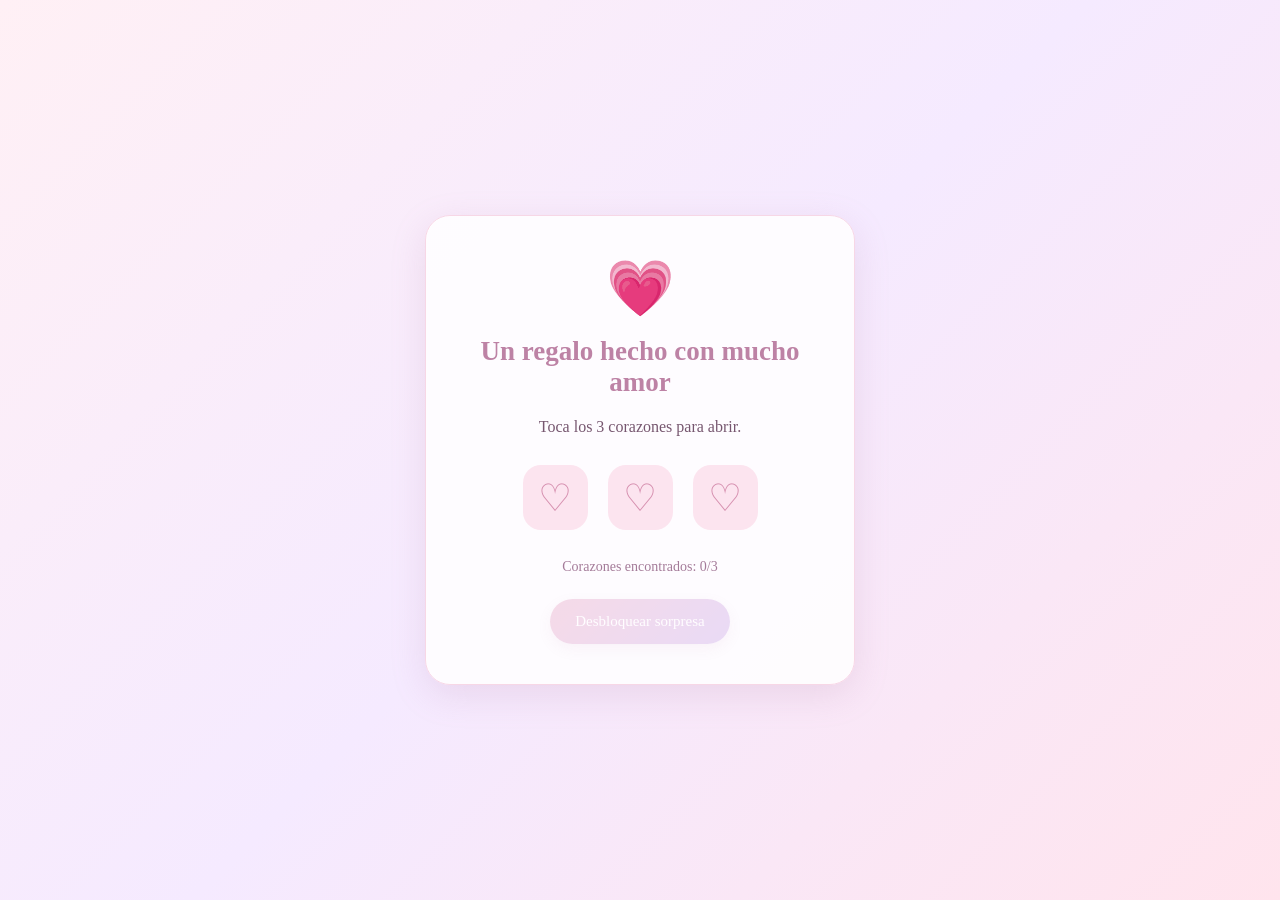
<file: index.html>
<!DOCTYPE html>
<html lang="es">
<head>
    <meta charset="UTF-8">
    <meta name="viewport" content="width=device-width, initial-scale=1.0">
    <title>💗 Para sofi 💗</title>

    <link rel="stylesheet" href="style.css">
</head>

<body>

    <!-- fondo y efectos -->
    <div id="particles"></div>

    <!-- MINIJUEGO INICIAL -->
    <section id="game-screen" class="screen">
        <div class="game-card">
            <div class="game-flower">💗</div>

            <h1>Un regalo hecho con mucho amor</h1>

            <p id="game-description">
                Toca los 3 corazones para abrir.
            </p>

            <div class="hearts-game" id="hearts-game">
                <button class="heart-option">♡</button>
                <button class="heart-option">♡</button>
                <button class="heart-option">♡</button>
            </div>

            <p id="game-progress">Corazones encontrados: 0/3</p>

            <button id="unlock-button" disabled>
                Desbloquear sorpresa
            </button>
        </div>
    </section>

    <!-- pantalla de la carta -->
    <section id="envelope-screen" class="screen hidden">
        <div class="intro">
            <h1>Carta para Sofia</h1>
            <p>Una pequeña sorpresa hecha con mucho amor.</p>
        </div>

        <div class="envelope-container" id="envelope">

            <div class="envelope-back"></div>

            <div class="letter-preview">
                <span>💌</span>
            </div>

            <div class="envelope-front"></div>

            <div class="envelope-flap"></div>

            <div class="envelope-heart">♡</div>

        </div>

        <p class="click-hint" id="envelope-hint">
            Tocá el sobre para abrirlo
        </p>
    </section>

    <!-- carta principal -->
    <main id="letter-screen" class="hidden">

        <div class="letter-card">

            <div class="letter-decoration">✿</div>

            <p class="small-title">27/10/2026</p>

            <h1>Nuestro segundo mes juntos ♡</h1>

            <div class="separator">♡ ───── ✿ ───── ♡ ───── ✿ ───── ♡ ───── ✿ ───── ♡ ───── ✿ ───── ♡</div>

            <!-- carta contenido -->
            <div class="letter-content">
                <p class="letter-text">
                    sofia, desde que te conoci mi vida dio una vuelta de 360 grados, el como fuimos hablando poco a poco todos los dias, el como pasabamos horas pegadas al telefono con tal de saber un poquito mas del otro, eso fue lo que sin saber me enamoro lemtanmente de ti, el como nos ibamos gustando cada vez mas y mas de forma romantica dejando de lado que solo nos escribimos para pasar un rato de calentura y hoy sin darnos cuentas ya pasaron 2 meses siendo novios y como 5 meses desde que nos conocimos, la verdad cada dia fue una aventura muy distinta, algunas divertidas, otras cursis, otras algo picantes, incluso algunas un poco tristes, pero todas las pasamos juntos, amandonos profundamente, y aun asi, a pesar de que ya pasaron 5 meses juntos hablando todos los dias sigo aprendiendo muchas cosas de ti, y me doy cuenta lo unica y extraordinaria que eres en los pequeños detalles que solamente tu tienes, te amo por tantas razones que podria llenar un libro entero de tu forma de ser. se que ultimamente estoy muy ocupado como para hacerte datalles durante todo el mes y cositas especiales y unicas hechas por mi, pero te prometo que me voy a esforzar el doble para volver a darte todos los detalles que te mereces. 
                </p>

                <p class="letter-text">
                    Te pido perdon por aveces hacerte dudar del cariño que te tengo, pero te prometo que mi amor por ti va existir durante toda mi vida pase lo que pase porque desde que te conoci mi vida ha sido muchisimo mejor, nunca me aburriria de una chica tan divertida, inteligente y carismatica, por mas que mires mucho tiktok JSAJSAJASJ, yo se que siempre estoy en tu cabeza, como tu siempre estas en la mia y la verdad es que tenerte el sentimiento que te tengo es lo mas vulnerable que me he sentido con alguien, es increible la confianza que te tengo y es loco lo cercana que te siento a pesar de estar a tantos kilometros de distancia, yo se que las cosas seran muy dificiles y tendremos que esforzarnos todos los dias, incluso cuando no nos entendamos pero deseo hacerlo porque te amo, te quiero a ti y unicamente a ti, estas pegada en mi mente como mateo al roblox JSAJASJSA, mi corazon late tu nombre en codigo morse, soy solamente tuyo y tan tuyo que quiero pertenecerte al menos 80 años mas, no podre formar esta conexion ni aprecio por una persona en toda mi vida si no eres tu y solo tu, sin importar el tiempo que tarde o el trabajo que me cueste, quiero que nuestra relacion funcione bien y terminemos felices por siempre, formando la familia que siempre soñamos, y que nos amemos hasta el ultimo dia de nuestras vidas, porque te amo con todo mi corazon y alma, y no quiero que eso cambie nunca.
                </p>
            </div>

            <!-- regalo sorpresa -->
            <section class="surprise-section">

                <h2>Y por ultimo</h2>

                <button id="surprise-button">
                    🎁
                </button>

                <div id="surprise-content" class="hidden">
                    <div class="surprise-icon">💐</div>
                    <p><a href="juego.html" class="boton-juego">Jugar al juego</a></p>
                </div>

            </section>

            <!-- despedida -->
            <footer>
                <p>♡ Hecho con mucho cariño por Agus ♡</p>
                <span>✿ ❀ ✿</span>
            </footer>

        </div>

    </main>

    <script src="scripts.js"></script>

</body>
</html>
</file>
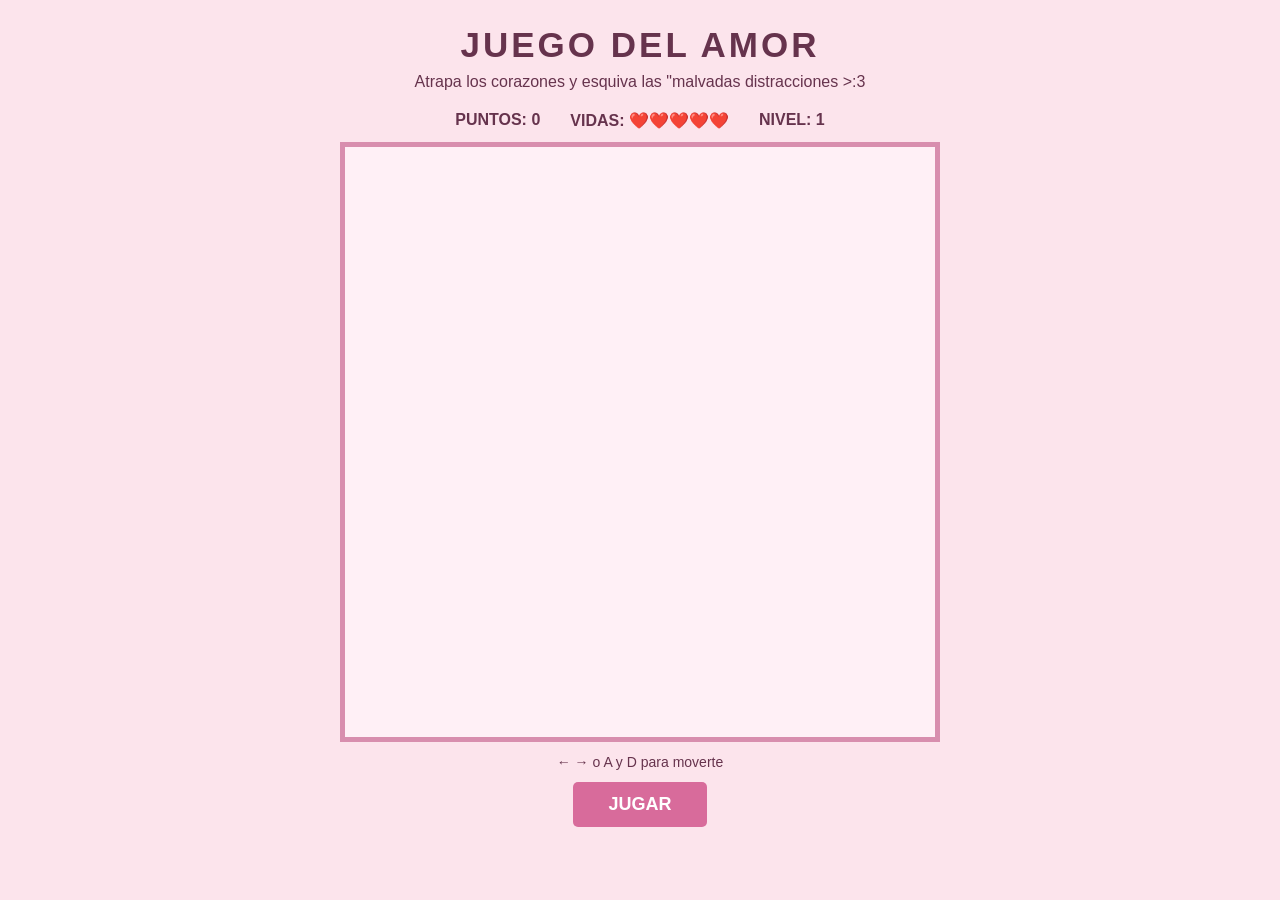
<file: juego.html>
<!DOCTYPE html>
<html lang="es">
<head>
    <meta charset="UTF-8">
    <meta name="viewport" content="width=device-width, initial-scale=1.0">
    <title>Juego del Amor</title>
    <link rel="stylesheet" href="juego.css">
</head>

<body>

    <main class="contenedor-juego">

        <h1>JUEGO DEL AMOR</h1>

        <p class="subtitulo-juego">
            Atrapa los corazones y esquiva las "malvadas distracciones >:3
        </p>

        <section class="informacion-juego">

            <div>PUNTOS: <span id="puntos">0</span></div>

            <div>VIDAS: <span id="vidas">❤️❤️❤️❤️❤️</span></div>

            <div>NIVEL: <span id="nivel">1</span></div>

        </section>

        <canvas id="juego" width="600" height="600"></canvas>

        <div class="controles-juego">
            <p>← → o A y D para moverte</p>
        </div>

        <button id="botonInicio">JUGAR</button>

        <section id="pantallaMensaje" class="pantalla-mensaje">

            <img id="imagenDerrota"
                 src="assets/derrota.PNG"
                 alt="Imagen de derrota">

            <h2 id="tituloMensaje"></h2>

            <p id="textoMensaje"></p>

            <button id="botonMensaje">CONTINUAR</button>

        </section>

    </main>

    <script src="juego.js"></script>

</body>
</html>
</file>
<file: style.css>
/* CONFIGURACION GENERAL */

* {
    margin: 0;
    padding: 0;
    box-sizing: border-box;
}

body {
    font-family: Georgia, serif;
    background: linear-gradient(135deg, #fff0f5, #f5eaff, #ffe4ed);
    color: #76566f;
    min-height: 100vh;
    overflow-x: hidden;
}

.hidden {
    display: none !important;
}

button {
    font-family: inherit;
    cursor: pointer;
    border: none;
}

/* FONDO DE PARTICULAS */

/* FONDO DE CORAZONES Y FLORES */

#particles {
    position: fixed;
    inset: 0;
    pointer-events: none;
    overflow: hidden;
    z-index: 0;
}

.particle {
    position: absolute;
    bottom: -40px;
    animation: float-up linear forwards;
    user-select: none;
    text-shadow: 0 2px 8px rgba(220, 150, 190, 0.2);
}

@keyframes float-up {

    0% {
        transform: translateY(0) rotate(0deg) scale(0.7);
        opacity: 0;
    }

    15% {
        opacity: 0.8;
    }

    50% {
        transform: translateY(-50vh) rotate(180deg) scale(1);
    }

    100% {
        transform: translateY(-110vh) rotate(360deg) scale(0.8);
        opacity: 0;
    }

}

/* PANTALLAS */

.screen {
    min-height: 100vh;
    display: flex;
    flex-direction: column;
    justify-content: center;
    align-items: center;
    padding: 25px;
    position: relative;
    z-index: 1;
    text-align: center;
}

/* MINIJUEGO */

.game-card {
    background: rgba(255, 255, 255, 0.85);
    padding: 40px 30px;
    border-radius: 25px;
    max-width: 430px;
    width: 100%;
    box-shadow: 0 10px 35px rgba(180, 120, 160, 0.18);
    border: 1px solid #f7d7e6;
}

.game-flower {
    font-size: 55px;
    margin-bottom: 15px;
    animation: gentle-float 3s infinite ease-in-out;
}

.game-card h1 {
    font-size: 27px;
    margin-bottom: 15px;
    color: #bd82a5;
}

.game-card p {
    line-height: 1.7;
    margin-bottom: 20px;
}

.hearts-game {
    display: flex;
    justify-content: center;
    gap: 20px;
    margin: 25px 0;
}

.heart-option {
    width: 65px;
    height: 65px;
    border-radius: 18px;
    background: #fce4ef;
    color: #d58eae;
    font-size: 38px;
    transition: 0.3s;
}

.heart-option:hover {
    transform: scale(1.15);
    background: #f8d0e3;
}

.heart-option.found {
    background: #edc9dc;
    color: #b45d8c;
    transform: scale(1.1);
    cursor: default;
}

#game-progress {
    font-size: 14px;
    color: #a47b99;
}

/* BOTONES GENERALES */

#unlock-button,
#surprise-button {
    background: linear-gradient(135deg, #e8a9c5, #c9a9e8);
    color: white;
    padding: 14px 25px;
    border-radius: 30px;
    font-size: 15px;
    transition: 0.3s;
    box-shadow: 0 5px 15px rgba(190, 130, 170, 0.2);
}

#unlock-button:hover:not(:disabled),
#surprise-button:hover {
    transform: translateY(-3px);
    box-shadow: 0 8px 20px rgba(190, 130, 170, 0.3);
}

#unlock-button:disabled {
    opacity: 0.4;
    cursor: not-allowed;
}

/* SOBRE */

.intro {
    margin-bottom: 65px;
}

.intro h1 {
    color: #bd82a5;
    font-size: 32px;
    margin-bottom: 12px;
}

.intro p {
    color: #9e7b9c;
}

.envelope-container {
    width: 280px;
    height: 185px;
    position: relative;
    cursor: pointer;
    perspective: 1000px;
}

.envelope-back {
    position: absolute;
    inset: 0;
    background: #e8b8d0;
    border-radius: 8px;
}

.envelope-front {
    position: absolute;
    inset: 0;
    background: #f4cfe0;
    clip-path: polygon(0 0, 50% 65%, 100% 0, 100% 100%, 0 100%);
    border-radius: 8px;
    z-index: 3;
}

.envelope-flap {
    position: absolute;
    inset: 0;
    background: #dca5c4;
    clip-path: polygon(0 0, 100% 0, 50% 58%);
    transform-origin: top;
    transition: transform 0.8s ease;
    z-index: 4;
}

.envelope-heart {
    position: absolute;
    top: 48%;
    left: 50%;
    transform: translate(-50%, -50%);
    color: #fff7fb;
    font-size: 35px;
    z-index: 5;
    transition: 0.3s;
}

.letter-preview {
    position: absolute;
    width: 85%;
    height: 155px;
    background: #fffafa;
    left: 7.5%;
    bottom: 5px;
    border-radius: 5px;
    z-index: 2;
    display: flex;
    align-items: center;
    justify-content: center;
    font-size: 35px;
    transition: transform 0.9s ease;
}

.envelope-container.open .envelope-flap {
    transform: rotateX(180deg);
    z-index: 1;
}

.envelope-container.open .letter-preview {
    transform: translateY(-115px);
}

.envelope-container.open .envelope-heart {
    opacity: 0;
}

.click-hint {
    margin-top: 35px;
    color: #a47b99;
    animation: pulse 2s infinite;
}

@keyframes pulse {
    50% {
        opacity: 0.5;
    }
}

/* CARTA PRINCIPAL */

#letter-screen {
    position: relative;
    z-index: 1;
    padding: 45px 15px;
}

.letter-card {
    background: rgba(255, 255, 255, 0.94);
    max-width: 750px;
    width: 100%;
    margin: auto;
    padding: 50px 45px;
    border-radius: 12px;
    box-shadow: 0 12px 40px rgba(160, 110, 150, 0.18);
    border: 1px solid #f5d8e8;
    text-align: center;
    animation: appear 1s ease;
}

@keyframes appear {
    from {
        opacity: 0;
        transform: translateY(30px);
    }

    to {
        opacity: 1;
        transform: translateY(0);
    }
}

.letter-decoration {
    font-size: 40px;
    color: #d9a4c3;
    margin-bottom: 15px;
}

.small-title {
    letter-spacing: 4px;
    font-size: 11px;
    color: #bd91b3;
    margin-bottom: 15px;
}

.letter-card h1 {
    color: #bd82a5;
    font-size: 35px;
    margin-bottom: 20px;
}

.separator {
    color: #d7a7c7;
    margin: 25px 0;
}

.letter-content {
    text-align: left;
    line-height: 2;
    font-size: 17px;
    margin: 35px 0;
}

.letter-text {
    margin-bottom: 22px;
}

/* MENSAJES SECRETOS */

.secrets-section {
    background: #fff4f9;
    padding: 30px 20px;
    border-radius: 18px;
    margin-top: 45px;
}

.secrets-section h2,
.surprise-section h2 {
    color: #bd82a5;
    font-size: 23px;
    margin-bottom: 12px;
}

.secrets-section > p {
    font-size: 14px;
    margin-bottom: 25px;
}

.secret-buttons {
    display: flex;
    flex-wrap: wrap;
    justify-content: center;
    gap: 10px;
}

.secret-button {
    background: white;
    color: #ad7c9d;
    border: 1px solid #f1d4e5;
    border-radius: 20px;
    padding: 12px 17px;
    transition: 0.3s;
}

.secret-button:hover {
    background: #f6e1ed;
    transform: translateY(-3px);
}

.secret-message {
    display: none;
    background: white;
    padding: 22px;
    margin-top: 22px;
    border-radius: 12px;
    line-height: 1.8;
    animation: appear 0.5s ease;
}

.secret-message.show {
    display: block;
}

/* SORPRESA FINAL */

.surprise-section {
    margin-top: 45px;
    padding: 25px 10px;
}

.surprise-section button {
    margin-top: 15px;
}

#surprise-content {
    margin-top: 25px;
    background: #fff4f9;
    padding: 25px;
    border-radius: 15px;
    animation: appear 0.7s ease;
}

.surprise-icon {
    font-size: 55px;
    margin-bottom: 15px;
}

/* PIE DE CARTA */

footer {
    margin-top: 45px;
    color: #bd91b3;
    line-height: 2;
    font-size: 14px;
}

/* BOTON DE MUSICA */

.music-button {
    position: fixed;
    bottom: 20px;
    right: 20px;
    z-index: 10;
    background: white;
    color: #bd82a5;
    border: 1px solid #edc9dc;
    border-radius: 30px;
    padding: 12px 17px;
    box-shadow: 0 4px 15px rgba(180, 120, 160, 0.2);
}

/* ANIMACIONES */

@keyframes gentle-float {
    0%, 100% {
        transform: translateY(0);
    }

    50% {
        transform: translateY(-10px);
    }
}

/* CELULARES */

@media (max-width: 600px) {

    .game-card {
        padding: 30px 20px;
    }

    .letter-card {
        padding: 35px 22px;
    }

    .letter-card h1 {
        font-size: 28px;
    }

    .letter-content {
        font-size: 15px;
    }

    .secret-buttons {
        flex-direction: column;
    }

    .secret-button {
        width: 100%;
    }

    .intro h1 {
        font-size: 26px;
    }

    .music-button {
        bottom: 12px;
        right: 12px;
    }
}
</file>
<file: juego.css>
/* ESTILOS GENERALES */

* {
    margin: 0;
    padding: 0;
    box-sizing: border-box;
}

body {
    background-color: #fce4ec;
    font-family: Arial, sans-serif;
    color: #66334d;
    text-align: center;
}

.contenedor-juego {
    width: 100%;
    padding: 25px 10px;
}

/* TITULO */

.contenedor-juego h1 {
    font-size: 35px;
    margin-bottom: 8px;
    letter-spacing: 3px;
}

.subtitulo-juego {
    margin-bottom: 20px;
}

/* INFORMACION */

.informacion-juego {
    display: flex;
    justify-content: center;
    gap: 30px;
    margin-bottom: 12px;
    font-weight: bold;
    flex-wrap: wrap;
}

/* ESCENARIO */

#juego {
    display: block;
    width: min(600px, 95vw);
    height: auto;
    aspect-ratio: 1 / 1;
    margin: auto;
    background-color: #fff0f6;
    border: 5px solid #d88eae;
    image-rendering: pixelated;
}

/* CONTROLES */

.controles-juego {
    margin: 12px;
    font-size: 14px;
}

/* BOTONES */

#botonInicio,
#botonMensaje {
    background-color: #d86b9b;
    color: white;
    border: none;
    padding: 12px 35px;
    font-size: 18px;
    font-weight: bold;
    cursor: pointer;
    border-radius: 5px;
}

#botonInicio:hover,
#botonMensaje:hover {
    background-color: #b94d7c;
}

/* MENSAJES DEL JUEGO */

.pantalla-mensaje {
    display: none;
    width: min(400px, 90%);
    margin: 20px auto;
    padding: 20px;
    background-color: #fff0f6;
    border: 3px solid #d88eae;
    border-radius: 10px;
}

.pantalla-mensaje img {
    display: none;
    max-width: 220px;
    max-height: 200px;
    object-fit: contain;
    margin: 0 auto 15px;
    image-rendering: pixelated;
}

.pantalla-mensaje h2 {
    margin-bottom: 10px;
    color: #b94d7c;
}

.pantalla-mensaje p {
    margin-bottom: 18px;
    font-size: 15px;
    line-height: 1.5;
}

@media (max-width: 500px) {

    .contenedor-juego h1 {
        font-size: 27px;
    }

    .informacion-juego {
        gap: 12px;
        font-size: 13px;
    }

}
</file>
